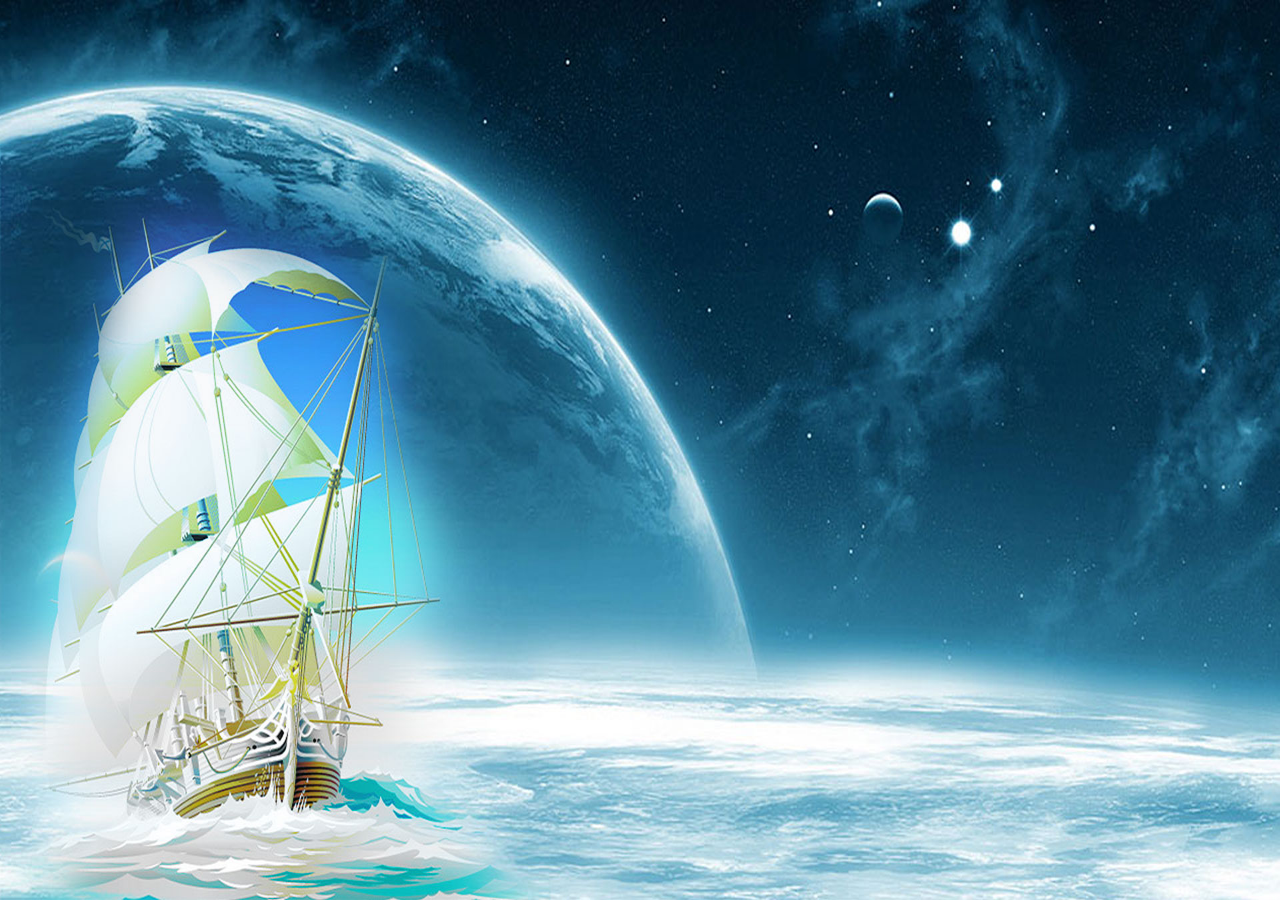
<file: View/Common/header.html>
<!DOCTYPE>
<html lang="zh-CN">
    <head> 
        <meta charset="utf-8" />
        <title> ggphp </title>
        <link rel="stylesheet" href="https://script.iyuerong.com:444/bootstrap/css/bootstrap.css"></link>
        <link rel="stylesheet" href="https://script.iyuerong.com:444/bootstrap/css/bootstrap.css"></link>
        <script src="https://script.iyuerong.com:444/jquery/jquery-3.1.1.min.js"></script>
        <script src="https://script.iyuerong.com:444/bootstrap/js/bootstrap.min.js"></script>
        <script src="https://script.iyuerong.com:444/vue/vue.js"></script>
        <script src="https://script.iyuerong.com:444/vue/vue-router.js"></script>
        <script src="https://script.iyuerong.com:444/layer/layer.js"></script>
        <link rel="stylesheet" href="/Public/Css/style.css"></link>
    </head>
    <body>
</file>
<file: Public/Css/style.css>
body{
    background-color: #fff;
    background-image: url("/Public/Images/background.jpg");
    background-repeat:no-repeat;
    background-size:100% 100%;
}
</file>
